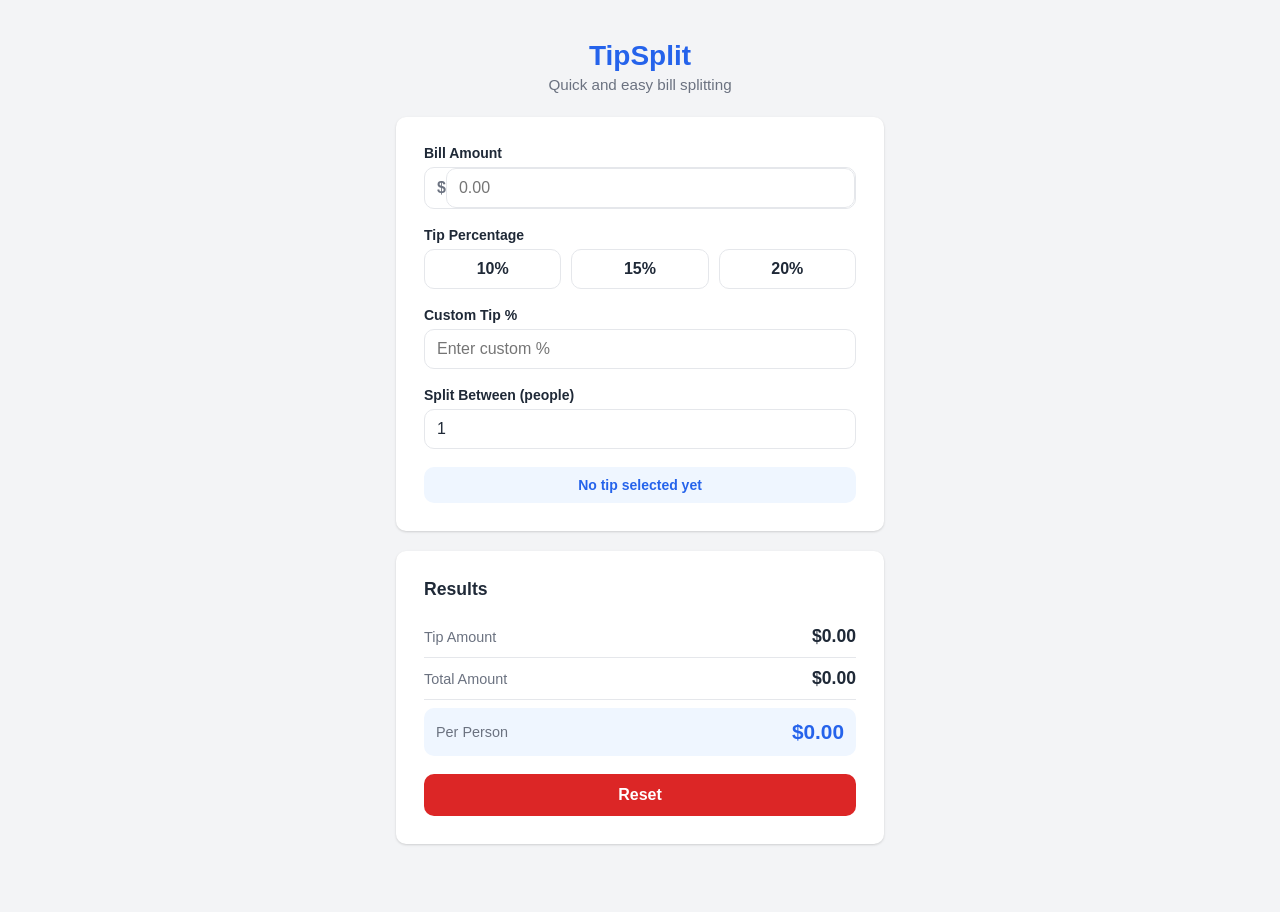
<file: frontend/index.html>
<!DOCTYPE html>
<html lang="en">
<head>
<meta charset="UTF-8">
<meta name="viewport" content="width=device-width, initial-scale=1.0">
<title>TipSplit — Tip Calculator</title>
<link rel="stylesheet" href="styles.css">
</head>
<body>
  <main class="app-container">
    <header class="app-header">
      <h1>TipSplit</h1>
      <p class="subtitle">Quick and easy bill splitting</p>
    </header>

    <section class="card">
      <div class="field-group">
        <label for="bill-amount">Bill Amount</label>
        <div class="input-wrapper">
          <span class="input-prefix">$</span>
          <input
            id="bill-amount"
            type="number"
            inputmode="decimal"
            min="0"
            step="0.01"
            placeholder="0.00"
            aria-describedby="bill-amount-error"
          >
        </div>
        <p id="bill-amount-error" class="error-message" role="alert"></p>
      </div>

      <div class="field-group">
        <label>Tip Percentage</label>
        <div class="tip-presets" id="tip-presets">
          <button type="button" class="tip-preset" data-percent="10">10%</button>
          <button type="button" class="tip-preset" data-percent="15">15%</button>
          <button type="button" class="tip-preset" data-percent="20">20%</button>
        </div>
      </div>

      <div class="field-group">
        <label for="custom-tip">Custom Tip %</label>
        <input
          id="custom-tip"
          type="number"
          inputmode="decimal"
          min="0"
          step="1"
          placeholder="Enter custom %"
          aria-describedby="custom-tip-error"
        >
        <p id="custom-tip-error" class="error-message" role="alert"></p>
      </div>

      <div class="field-group">
        <label for="num-people">Split Between (people)</label>
        <input
          id="num-people"
          type="number"
          inputmode="numeric"
          min="1"
          step="1"
          value="1"
          aria-describedby="num-people-error"
        >
        <p id="num-people-error" class="error-message" role="alert"></p>
      </div>

      <div class="active-indicator" id="active-indicator">
        No tip selected yet
      </div>
    </section>

    <section class="card results-card">
      <h2>Results</h2>
      <div class="result-row">
        <span class="result-label">Tip Amount</span>
        <span class="result-value" id="tip-amount">$0.00</span>
      </div>
      <div class="result-row">
        <span class="result-label">Total Amount</span>
        <span class="result-value" id="total-amount">$0.00</span>
      </div>
      <div class="result-row highlight">
        <span class="result-label">Per Person</span>
        <span class="result-value" id="per-person-amount">$0.00</span>
      </div>
      <button type="button" id="reset-btn" class="reset-button">Reset</button>
    </section>
  </main>

  <script type="module" src="app.js"></script>
</body>
</html>
</file>
<file: frontend/styles.css>
:root {
  --color-primary: #2563EB;
  --color-primary-hover: #1D4ED8;
  --color-primary-active: #1E40AF;
  --color-text: #1F2937;
  --color-text-muted: #6B7280;
  --color-bg: #F3F4F6;
  --color-surface: #FFFFFF;
  --color-border: #E5E7EB;
  --color-error: #DC2626;
  --color-success: #059669;
  --color-highlight-bg: #EFF6FF;
  --radius: 10px;
  --shadow: 0 1px 3px rgba(0,0,0,0.1), 0 1px 2px rgba(0,0,0,0.06);
  --transition-fast: 0.15s ease;
}

[data-theme="dark"] {
  --color-primary: #3B82F6;
  --color-primary-hover: #60A5FA;
  --color-primary-active: #93C5FD;
  --color-text: #F3F4F6;
  --color-text-muted: #9CA3AF;
  --color-bg: #111827;
  --color-surface: #1F2937;
  --color-border: #374151;
  --color-error: #F87171;
  --color-success: #34D399;
  --color-highlight-bg: #1E3A5F;
  --shadow: 0 1px 3px rgba(0,0,0,0.4), 0 1px 2px rgba(0,0,0,0.3);
}

* {
  box-sizing: border-box;
}

body {
  margin: 0;
  font-family: -apple-system, BlinkMacSystemFont, "Segoe UI", Roboto, Helvetica, Arial, sans-serif;
  background: var(--color-bg);
  color: var(--color-text);
  transition: background-color var(--transition-fast), color var(--transition-fast);
}

.app-container {
  max-width: 480px;
  margin: 0 auto;
  padding: 24px 16px 48px;
}

.app-header {
  text-align: center;
  margin-bottom: 24px;
}

.app-header h1 {
  margin: 0 0 4px;
  font-size: 1.75rem;
  color: var(--color-primary);
}

.subtitle {
  margin: 0;
  color: var(--color-text-muted);
  font-size: 0.95rem;
}

.card {
  background: var(--color-surface);
  border-radius: var(--radius);
  box-shadow: var(--shadow);
  padding: 20px;
  margin-bottom: 20px;
  transition: background-color var(--transition-fast);
}

.field-group {
  margin-bottom: 18px;
}

.field-group:last-child {
  margin-bottom: 0;
}

label {
  display: block;
  font-size: 0.875rem;
  font-weight: 600;
  margin-bottom: 6px;
  color: var(--color-text);
}

.input-wrapper {
  display: flex;
  align-items: center;
  border: 1px solid var(--color-border);
  border-radius: var(--radius);
  background: var(--color-surface);
  overflow: hidden;
  transition: border-color var(--transition-fast);
}

.input-wrapper:focus-within {
  border-color: var(--color-primary);
  box-shadow: 0 0 0 3px rgba(37, 99, 235, 0.2);
}

.input-prefix {
  padding: 0 0 0 12px;
  color: var(--color-text-muted);
  font-weight: 600;
}

.input-wrapper input {
  border: none;
  outline: none;
  background: transparent;
  padding: 10px 12px;
  font-size: 1rem;
  width: 100%;
  color: var(--color-text);
}

input[type="number"] {
  width: 100%;
  padding: 10px 12px;
  border: 1px solid var(--color-border);
  border-radius: var(--radius);
  font-size: 1rem;
  background: var(--color-surface);
  color: var(--color-text);
  transition: border-color var(--transition-fast), box-shadow var(--transition-fast);
}

input[type="number"]:focus {
  outline: none;
  border-color: var(--color-primary);
  box-shadow: 0 0 0 3px rgba(37, 99, 235, 0.2);
}

input[type="number"]:focus-visible,
.tip-preset:focus-visible,
.reset-button:focus-visible {
  outline: 2px solid var(--color-primary);
  outline-offset: 2px;
}

.tip-presets {
  display: flex;
  gap: 10px;
}

.tip-preset {
  flex: 1;
  padding: 10px 0;
  border: 1px solid var(--color-border);
  border-radius: var(--radius);
  background: var(--color-surface);
  color: var(--color-text);
  font-size: 1rem;
  font-weight: 600;
  cursor: pointer;
  transition: background-color var(--transition-fast), border-color var(--transition-fast), color var(--transition-fast), transform var(--transition-fast);
}

.tip-preset:hover {
  border-color: var(--color-primary);
  color: var(--color-primary);
}

.tip-preset:active {
  transform: scale(0.97);
}

.tip-preset.active {
  background: var(--color-primary);
  border-color: var(--color-primary);
  color: #FFFFFF;
}

.error-message {
  min-height: 1.1em;
  margin: 6px 0 0;
  font-size: 0.8rem;
  color: var(--color-error);
}

.error-message:empty {
  display: none;
}

.active-indicator {
  text-align: center;
  padding: 10px;
  border-radius: var(--radius);
  background: var(--color-highlight-bg);
  color: var(--color-primary);
  font-size: 0.875rem;
  font-weight: 600;
  transition: background-color var(--transition-fast), color var(--transition-fast);
}

.results-card h2 {
  margin: 0 0 16px;
  font-size: 1.1rem;
  color: var(--color-text);
}

.result-row {
  display: flex;
  justify-content: space-between;
  align-items: center;
  padding: 10px 0;
  border-bottom: 1px solid var(--color-border);
}

.result-row:last-of-type {
  border-bottom: none;
}

.result-label {
  color: var(--color-text-muted);
  font-size: 0.9rem;
}

.result-value {
  font-weight: 700;
  font-size: 1.1rem;
  color: var(--color-text);
}

.result-row.highlight {
  background: var(--color-highlight-bg);
  border-radius: var(--radius);
  padding: 12px;
  margin-top: 8px;
}

.result-row.highlight .result-value {
  color: var(--color-primary);
  font-size: 1.3rem;
}

.reset-button {
  display: block;
  width: 100%;
  margin-top: 18px;
  padding: 12px 0;
  border: none;
  border-radius: var(--radius);
  background: var(--color-error);
  color: #FFFFFF;
  font-size: 1rem;
  font-weight: 600;
  cursor: pointer;
  transition: background-color var(--transition-fast), transform var(--transition-fast);
}

.reset-button:hover {
  filter: brightness(0.92);
}

.reset-button:active {
  transform: scale(0.98);
}

@media (max-width: 480px) {
  .app-container {
    padding: 16px 12px 32px;
  }

  .tip-presets {
    gap: 6px;
  }

  .tip-preset {
    font-size: 0.9rem;
    padding: 10px 0;
  }

  .result-value {
    font-size: 1rem;
  }

  .result-row.highlight .result-value {
    font-size: 1.15rem;
  }
}

@media (min-width: 640px) {
  .app-container {
    max-width: 520px;
    padding-top: 40px;
  }

  .card {
    padding: 28px;
  }
}

@media (prefers-reduced-motion: reduce) {
  *,
  *::before,
  *::after {
    transition: none !important;
    animation: none !important;
  }
}
</file>
